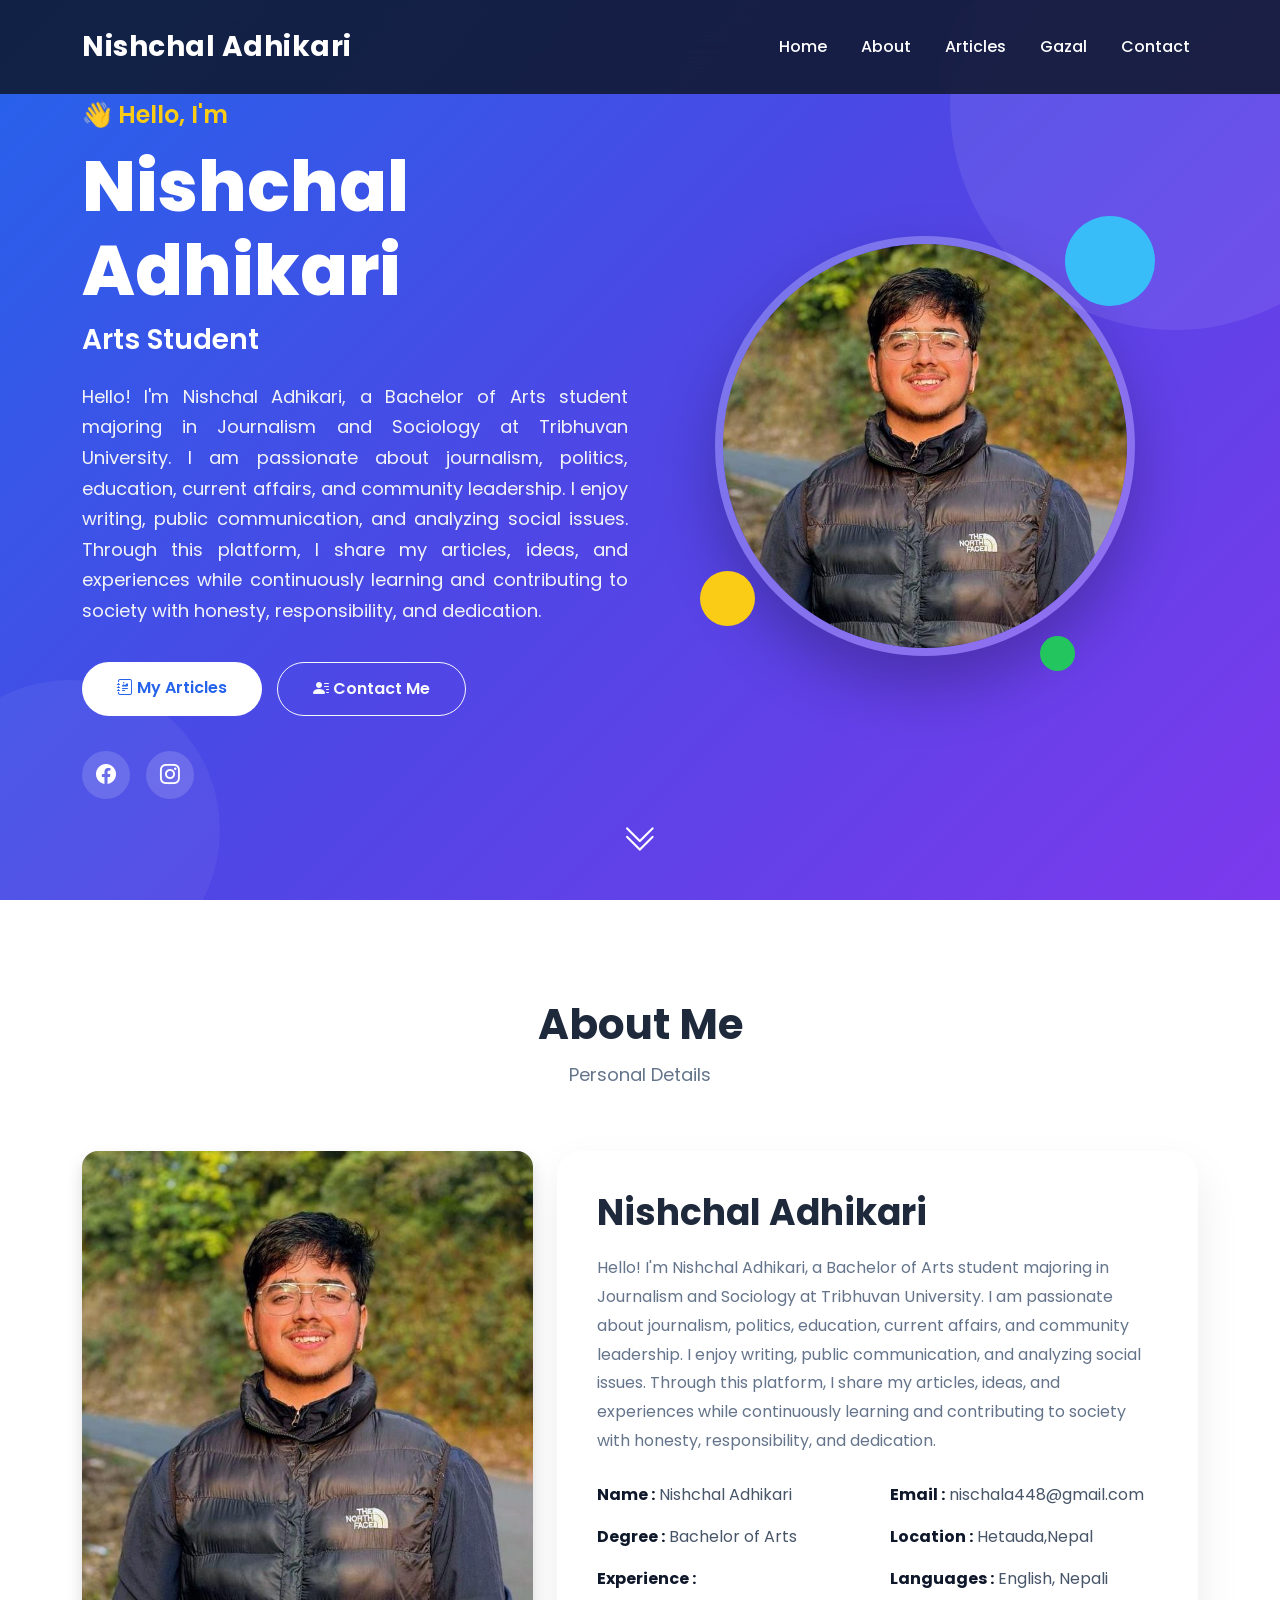
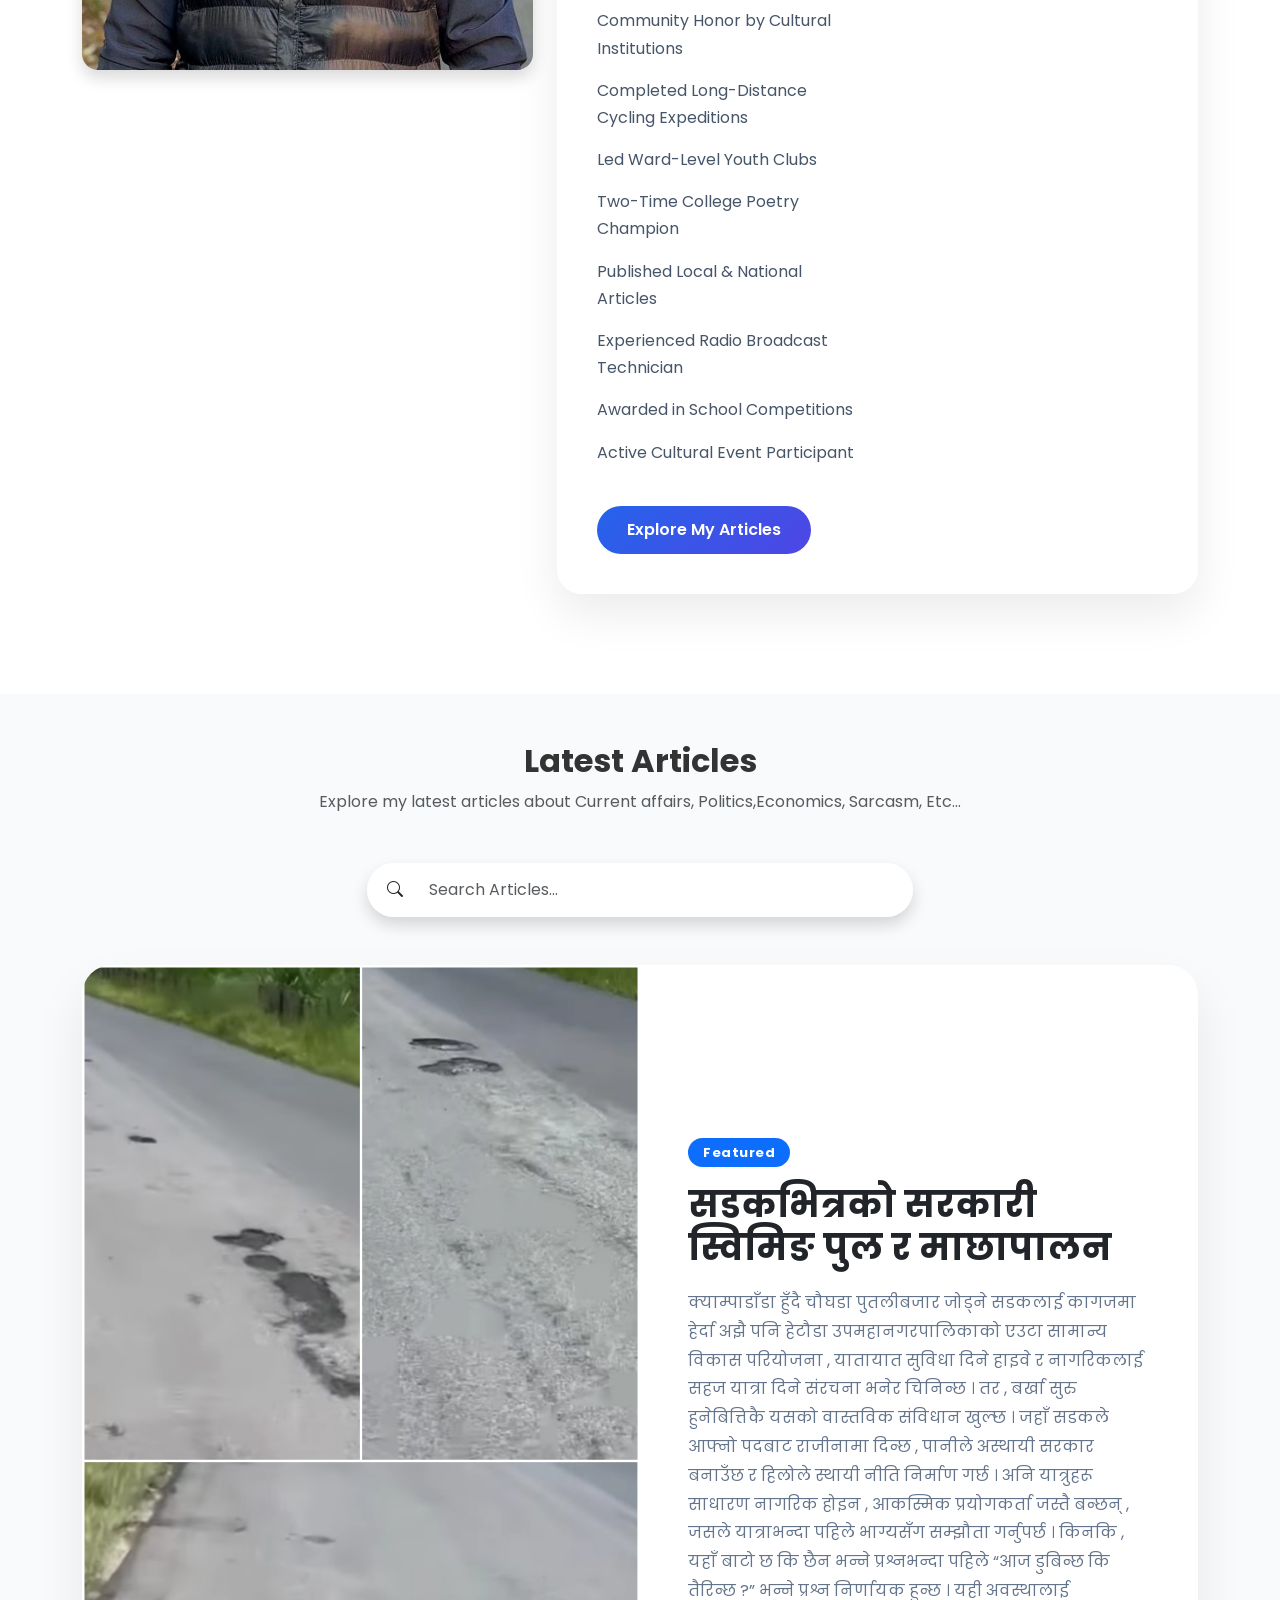
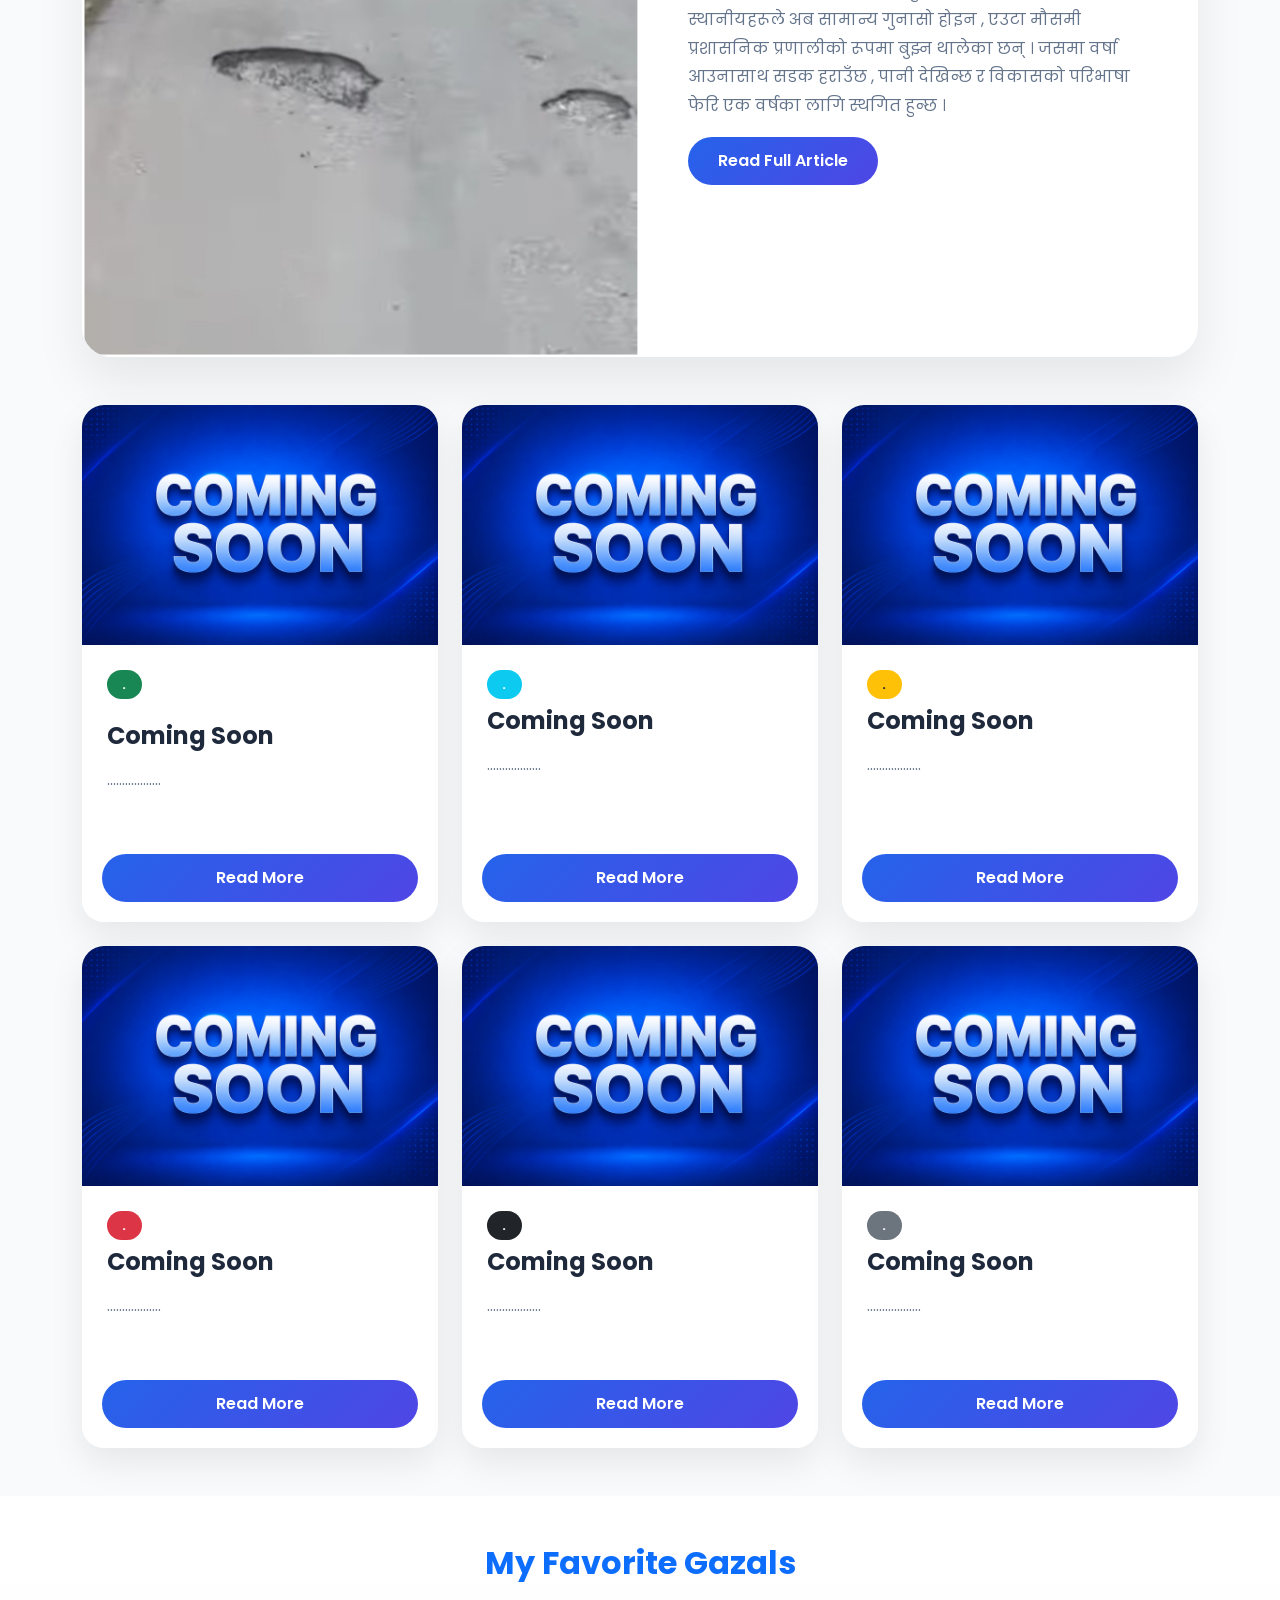
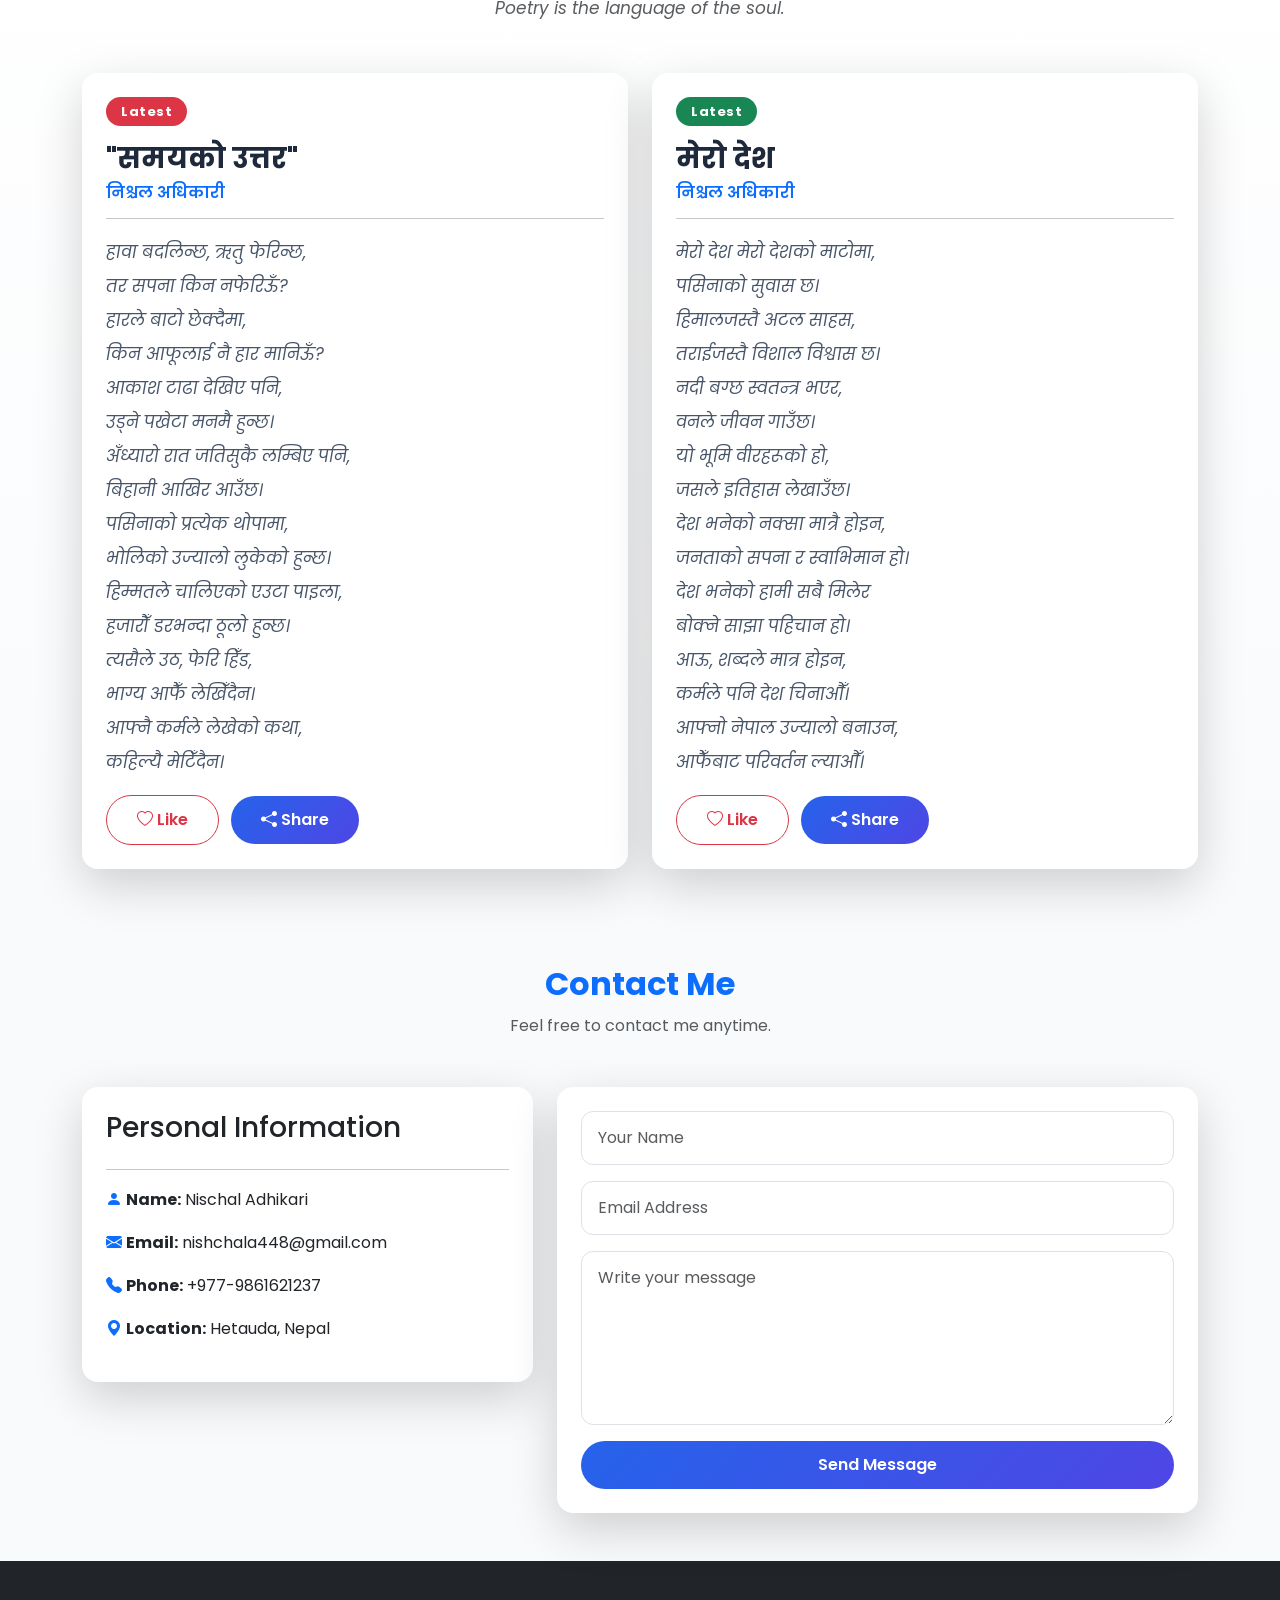
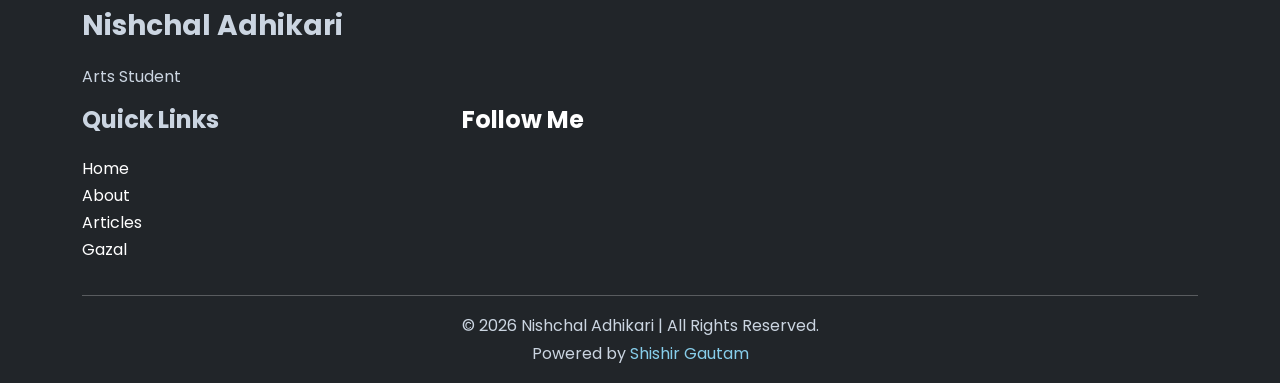
<file: index.html>
<!DOCTYPE html>
<html lang="en">

<head>

    <meta charset="UTF-8">
<link rel="shortcut icon" href="2b1b2281-2394-4f80-a284-53a4d6e4291f.png" type="image/x-icon">
    <meta name="viewport" content="width=device-width, initial-scale=1.0">
<meta property="og:title" content="Articles">
<meta property="og:description" content="Article.">
<meta property="og:image" content="https://nishchaladhikari.com.np/">
<meta property="og:url" content="https://nishchaladhikari.com.np/">
<meta property="og:type" content="article">

<meta name="twitter:card" content="summary_large_image">
<meta name="twitter:title" content="The Future of Frontend Development in 2026">
<meta name="twitter:description" content="Explore the latest Articles">
<meta name="twitter:image" content="https://yourwebsite.com/images/frontend-banner.jpg">
    <title>Nishchal Adhikari</title>
<link rel="stylesheet" href="https://cdnjs.cloudflare.com/ajax/libs/font-awesome/6.7.2/css/all.min.css">
    <!-- Bootstrap -->

    <link href="https://cdn.jsdelivr.net/npm/bootstrap@5.3.3/dist/css/bootstrap.min.css" rel="stylesheet">

    <!-- Bootstrap Icons -->

    <link rel="stylesheet"
        href="https://cdn.jsdelivr.net/npm/bootstrap-icons@1.11.3/font/bootstrap-icons.min.css">

    <!-- Google Font -->

    <link href="https://fonts.googleapis.com/css2?family=Poppins:wght@300;400;500;600;700;800&display=swap"
        rel="stylesheet">

    <!-- CSS -->

    <link rel="stylesheet" href="style.css">
<link rel="shortcut icon" href="2b1b2281-2394-4f80-a284-53a4d6e4291f.png" type="image/x-icon">
</head>

<body>

<!-- ========================= -->
<!-- Navbar -->
<!-- ========================= -->

<nav class="navbar navbar-expand-lg fixed-top">

<div class="container">

<a class="navbar-brand" href="#">



Nishchal Adhikari

</a>

<button class="navbar-toggler"
type="button"
data-bs-toggle="collapse"
data-bs-target="#menu">

<span class="navbar-toggler-icon" style="color: white; background-color: aliceblue;"></span>

</button>

<div class="collapse navbar-collapse"
id="menu">

<ul class="navbar-nav ms-auto">

<li class="nav-item">

<a class="nav-link active"
href="#home">

Home

</a>

</li>

<li class="nav-item">

<a class="nav-link"
href="#about">

About

</a>

</li>

<li class="nav-item">

<a class="nav-link"
href="#articles">

Articles

</a>

</li>

<li class="nav-item">

<a class="nav-link"
href="#gazal">

Gazal

</a>

</li>

<li class="nav-item">

<a class="nav-link"
href="#contact">

Contact

</a>

</li>

</ul>

</div>

</div>

</nav>

<!-- ========================= -->
<!-- Hero -->
<!-- ========================= -->

<section class="hero"
id="home">

<div class="container">

<div class="row align-items-center">

<!-- Left -->

<div class="col-lg-6 hero-content">

<h4>

👋 Hello, I'm

</h4>

<h1>
Nishchal Adhikari

</h1>

<h2>

Arts Student

<span>|</span>

Journalism and Sociology

<span>|</span>



</h2>

<p style="text-align: justify;">

Hello! I'm Nishchal Adhikari, a Bachelor of Arts student majoring in Journalism and
 Sociology at Tribhuvan University. I am passionate about journalism, politics, education,
  current affairs,
 and community leadership. 
 I enjoy writing, public communication, and analyzing social issues. 
 Through this platform, I share my articles, ideas, and experiences while continuously 
 learning and contributing to society with honesty, responsibility, and dedication.
</p>

<div class="hero-buttons">

<a href="#articles"
class="btn btn-primary">

<i class="bi bi-journal-richtext"></i>

My Articles

</a>

<a href="#contact"
class="btn btn-outline-light">

<i class="bi bi-person-lines-fill"></i>

Contact Me

</a>

</div>

<div class="hero-social">

<a href="https://www.facebook.com/nishchal123">

<i class="bi bi-facebook"></i>

</a>

<a href="https://www.instagram.com/nishchal_adhikari124/">

<i class="bi bi-instagram"></i>

</a>





</div>

</div>

<!-- Right -->

<div class="col-lg-6 text-center">

<div class="hero-image">

<img src="731131228_2117952309071082_5421206922865956343_n.jpg"

alt="Profile"

class="img-fluid">

<div class="circle one"></div>

<div class="circle two"></div>

<div class="circle three"></div>

</div>

</div>

</div>

</div>

<a href="#about"
class="scroll-down">

<i class="bi bi-chevron-double-down"></i>

</a>

</section>

<!-- ========================= -->
<!-- About -->
<!-- ========================= -->

<section id="about">

<div class="container">

<div class="section-title">

<h2>

About Me

</h2>

<p>

Personal Details

</p>

</div>

<div class="row">

<div class="col-lg-5">

<div class="about-image">

<img src="731131228_2117952309071082_5421206922865956343_n.jpg"

class="img-fluid rounded-4 shadow">

</div>

</div>

<div class="col-lg-7">

<div class="about-card">

<h3>
   Nishchal Adhikari

</h3>

<p>

Hello! I'm Nishchal Adhikari, a Bachelor of Arts student majoring in Journalism and
 Sociology at Tribhuvan University. I am passionate about journalism, politics, education,
  current affairs,
 and community leadership. 
 I enjoy writing, public communication, and analyzing social issues. 
 Through this platform, I share my articles, ideas, and experiences while continuously 
 learning and contributing to society with honesty, responsibility, and dedication.
</p>

<div class="row">

<div class="col-md-6">

<ul class="info-list">

<li>

<strong>Name :</strong>

Nishchal Adhikari

</li>

<li>

<strong>Degree :</strong>

Bachelor of Arts

</li>

<li>

<strong>Experience :</strong>

<li>Community Honor by Cultural Institutions</li>

<li>​Completed Long-Distance Cycling Expeditions</li>

<li>​Led Ward-Level Youth Clubs</li>

<li>​Two-Time College Poetry Champion</li>

<li>​Published Local & National Articles</li>

<li>​Experienced Radio Broadcast Technician</li>
<li>​Awarded in School Competitions</li>

<li>​Active Cultural Event Participant</li>

</li>

</ul>

</div>

<div class="col-md-6">

<ul class="info-list">

<li>

<strong>Email :</strong>

nischala448@gmail.com

</li>

<li>

<strong>Location :</strong>

Hetauda,Nepal

</li>

<li>

<strong>Languages :</strong>

English, Nepali

</li>

</ul>

</div>

</div>

<a href="#articles"

class="btn btn-primary mt-4">

Explore My Articles

</a>

</div>

</div>

</div>

</div>

</section>
<!-- ========================================= -->
<!-- ARTICLES SECTION -->
<!-- ========================================= -->

<section id="articles" class="py-5">

    <div class="container">

        <div class="text-center mb-5">

            <h2 class="fw-bold">Latest Articles</h2>

            <p class="text-muted">
                Explore my latest articles about Current affairs, Politics,Economics, Sarcasm, Etc...
                </p>

        </div>

        <!-- Search -->

        <div class="row justify-content-center mb-5">

            <div class="col-lg-6">

                <div class="input-group shadow">

                    <span class="input-group-text bg-white">

                        <i class="bi bi-search"></i>

                    </span>

                    <input
                        type="text"
                        class="form-control"
                        id="searchArticle"
                        placeholder="Search Articles...">

                </div>

            </div>

        </div>

        <!-- Featured Article -->

        <div class="card featured-card mb-5">

            <div class="row g-0 align-items-center">

                <div class="col-lg-6">

                    <img src="22960.jpg"
                        class="img-fluid rounded-start h-100 object-fit-cover"
                        alt="Featured">

                </div>

                <div class="col-lg-6">

                    <div class="card-body p-5">

                        <span class="badge bg-primary mb-3">

                            Featured

                        </span>

                        <h2>

                          सडकभित्रको सरकारी स्विमिङ पुल र माछापालन

                        </h2>

                        <p>

                            क्याम्पाडाँडा हुँदै चौघडा पुतलीबजार जोड्ने सडकलाई कागजमा हेर्दा अझै पनि हेटौडा उपमहानगरपालिकाको एउटा सामान्य विकास परियोजना , 
                            यातायात सुविधा दिने हाइवे र नागरिकलाई सहज यात्रा दिने संरचना भनेर चिनिन्छ । तर , बर्खा सुरु हुनेबित्तिकै यसको वास्तविक संविधान खुल्छ । 
                            जहाँ सडकले आफ्नो पदबाट राजीनामा दिन्छ , पानीले अस्थायी सरकार बनाउँछ र हिलोले स्थायी नीति निर्माण गर्छ । 
                            अनि यात्रुहरू साधारण नागरिक होइन , आकस्मिक प्रयोगकर्ता जस्तै बन्छन् , जसले यात्राभन्दा पहिले भाग्यसँग सम्झौता गर्नुपर्छ । किनकि ,
                             यहाँ बाटो छ कि छैन भन्ने प्रश्नभन्दा पहिले “आज डुबिन्छ कि तैरिन्छ ?” भन्ने प्रश्न निर्णायक हुन्छ । यही अवस्थालाई स्थानीयहरूले अब सामान्य गुनासो होइन , एउटा मौसमी प्रशासनिक प्रणालीको रूपमा बुझ्न थालेका छन् । 
                            जसमा वर्षा आउनासाथ सडक हराउँछ , पानी देखिन्छ र विकासको परिभाषा फेरि एक वर्षका लागि स्थगित हुन्छ ।

                        </p>

                       <a href="article1.html"><button class="btn btn-primary">

                           Read Full Article



                    </div>

                </div>

            </div>

        </div>

        <!-- Article Cards -->

        <div class="row g-4">

            <!-- Card 1 -->

            <div class="col-lg-4 col-md-6 article-card">

                <div class="card h-100">

                    <img src="246c159c-5125-4017-9977-0390e211aaa1.png"
                        class="card-img-top">

                    <div class="card-body">

                        <span class="badge bg-success mb-2">

                            .

                        </span>

                        <h4>

                            Coming Soon

                        </h4>

                        <p>

                            ..................

                        </p>

                    </div>

                    <div class="card-footer bg-white border-0">

                        <button class="btn btn-primary w-100">

                            Read More

                        </button>

                    </div>

                </div>

            </div>

            <!-- Card 2 -->

            <div class="col-lg-4 col-md-6 article-card">

                <div class="card h-100">

                    <img src="246c159c-5125-4017-9977-0390e211aaa1.png"
                        class="card-img-top">

                    <div class="card-body">

                        <span class="badge bg-info">

                            .

                        </span>

                        <h4 class="mt-2">

                        Coming Soon
                        </h4>

                        <p>

                            ..................

                        </p>

                    </div>

                    <div class="card-footer bg-white border-0">

                        <button class="btn btn-primary w-100">

                            Read More

                        </button>

                    </div>

                </div>

            </div>

            <!-- Card 3 -->

            <div class="col-lg-4 col-md-6 article-card">

                <div class="card h-100">

                    <img src="246c159c-5125-4017-9977-0390e211aaa1.png"
                        class="card-img-top">

                    <div class="card-body">

                        <span class="badge bg-warning text-dark">

                            .

                        </span>

                        <h4 class="mt-2">

                           Coming Soon

                        </h4>

                        <p>
..................

                        </p>

                    </div>

                    <div class="card-footer bg-white border-0">

                        <button class="btn btn-primary w-100">

                            Read More

                        </button>

                    </div>

                </div>

            </div>

            <!-- Card 4 -->

            <div class="col-lg-4 col-md-6 article-card">

                <div class="card h-100">

                    <img src="246c159c-5125-4017-9977-0390e211aaa1.png"
                        class="card-img-top">

                    <div class="card-body">

                        <span class="badge bg-danger">

                            .

                        </span>

                        <h4 class="mt-2">

                            Coming Soon
                        </h4>

                        <p>

                            ..................

                        </p>

                    </div>

                    <div class="card-footer bg-white border-0">

                        <button class="btn btn-primary w-100">

                            Read More

                        </button>

                    </div>

                </div>

            </div>

            <!-- Card 5 -->

            <div class="col-lg-4 col-md-6 article-card">

                <div class="card h-100">

                    <img src="246c159c-5125-4017-9977-0390e211aaa1.png"
                        class="card-img-top">

                    <div class="card-body">

                        <span class="badge bg-dark">

                            .

                        </span>

                        <h4 class="mt-2">

                           Coming Soon

                        </h4>

                        <p>

                           ..................
                        </p>

                    </div>

                    <div class="card-footer bg-white border-0">

                        <button class="btn btn-primary w-100">

                            Read More

                        </button>

                    </div>

                </div>

            </div>

            <!-- Card 6 -->

            <div class="col-lg-4 col-md-6 article-card">

                <div class="card h-100">

                    <img src="246c159c-5125-4017-9977-0390e211aaa1.png"
                        class="card-img-top">

                    <div class="card-body">

                        <span class="badge bg-secondary">

                            .

                        </span>

                        <h4 class="mt-2">

                          Coming Soon

                        </h4>

                        <p>

                           ..................
                        </p>

                    </div>

                    <div class="card-footer bg-white border-0">

                        <button class="btn btn-primary w-100">

                            Read More

                        </button>

                    </div>

                </div>

            </div>

        </div>

    </div>

</section>
<!-- ===================================== -->
<!-- GAZAL SECTION -->
<!-- ===================================== -->

<section id="gazal" class="py-5 bg-light">

    <div class="container">

        <div class="text-center mb-5">

            <h2 class="fw-bold">
                My Favorite Gazals
            </h2>

            <p class="text-muted">
                Poetry is the language of the soul.
            </p>

        </div>

        <div class="row g-4">

            <!-- Gazal 1 -->

            <div class="col-lg-6">

                <div class="card h-100 shadow-lg border-0 rounded-4">

                    <div class="card-body p-4">

                        <span class="badge bg-danger mb-3">
                            Latest
                        </span>

                        <h3>"समयको उत्तर"</h3>

                        <h6 class="text-primary">
                            निश्चल अधिकारी
                        </h6>

                        <hr>

                        <p class="lh-lg">

                            
हावा बदलिन्छ, ऋतु फेरिन्छ,<br>
तर सपना किन नफेरिऊँ? <br>
हारले बाटो छेक्दैमा, <br>
किन आफूलाई नै हार मानिऊँ? <br>

आकाश टाढा देखिए पनि, <br>
उड्ने पखेटा मनमै हुन्छ।<br>
अँध्यारो रात जतिसुकै लम्बिए पनि,<br>
बिहानी आखिर आउँछ।<br>

पसिनाको प्रत्येक थोपामा,<br>
भोलिको उज्यालो लुकेको हुन्छ।<br>
हिम्मतले चालिएको एउटा पाइला,<br>
हजारौँ डरभन्दा ठूलो हुन्छ।<br>

त्यसैले उठ, फेरि हिँड,<br>
भाग्य आफैँ लेखिँदैन।<br>
आफ्नै कर्मले लेखेको कथा,<br>
कहिल्यै मेटिँदैन।<br>

                        </p>

                        <button class="btn btn-outline-danger like-btn">

                            <i class="bi bi-heart"></i>

                            Like

                        </button>

                        <button class="btn btn-primary ms-2">

                            <i class="bi bi-share-fill"></i>

                            Share

                        </button>

                    </div>

                </div>

            </div>

            <!-- Gazal 2 -->

            <div class="col-lg-6">

                <div class="card h-100 shadow-lg border-0 rounded-4">

                    <div class="card-body p-4">

                        <span class="badge bg-success mb-3">
                            Latest
                        </span>

                        <h3>  मेरो देश </h3>

                        <h6 class="text-primary">

                            निश्चल अधिकारी

                        </h6>

                        <hr>

                        <p class="lh-lg">

                            मेरो देश 

मेरो देशको माटोमा, <br>
पसिनाको सुवास छ।<br>
हिमालजस्तै अटल साहस,<br>
तराईजस्तै विशाल विश्वास छ।<br>

नदी बग्छ स्वतन्त्र भएर,<br>
वनले जीवन गाउँछ।<br>
यो भूमि वीरहरूको हो,<br>
जसले इतिहास लेखाउँछ।<br>

देश भनेको नक्सा मात्रै होइन,<br>
जनताको सपना र स्वाभिमान हो।<br>
देश भनेको हामी सबै मिलेर<br>
बोक्ने साझा पहिचान हो।<br>

आऊ, शब्दले मात्र होइन,<br>
कर्मले पनि देश चिनाऔँ।<br>
आफ्नो नेपाल उज्यालो बनाउन,<br>
आफैँबाट परिवर्तन ल्याऔँ।<br>
                        </p>

                        <button class="btn btn-outline-danger like-btn">

                            <i class="bi bi-heart"></i>

                            Like

                        </button>

                        <button class="btn btn-primary ms-2">

                            <i class="bi bi-share-fill"></i>

                            Share

                        </button>

                    </div>

                </div>

            </div>

        </div>

    </div>

</section>

<!-- ===================================== -->
<!-- CONTACT -->
<!-- ===================================== -->

<section id="contact" class="py-5">

    <div class="container">

        <div class="text-center mb-5">

            <h2 class="fw-bold">

                Contact Me

            </h2>

            <p class="text-muted">

                Feel free to contact me anytime.

            </p>

        </div>

        <div class="row">

            <div class="col-lg-5">

                <div class="card border-0 shadow-lg rounded-4 p-4">

                    <h3>

                        Personal Information

                    </h3>

                    <hr>

                    <p>

                        <i class="bi bi-person-fill text-primary"></i>

                        <strong>Name:</strong>

                        Nischal Adhikari

                    </p>

                    <p>

                        <i class="bi bi-envelope-fill text-primary"></i>

                        <strong>Email:</strong>

                       nishchala448@gmail.com

                    </p>

                    <p>

                        <i class="bi bi-telephone-fill text-primary"></i>

                        <strong>Phone:</strong>

                        +977-9861621237

                    </p>

                    <p>

                        <i class="bi bi-geo-alt-fill text-primary"></i>

                        <strong>Location:</strong>

                       Hetauda, Nepal

                    </p>

                </div>

            </div>
            


            <div class="col-lg-7">

                <div class="card border-0 shadow-lg rounded-4 p-4">

                   <form action="https://formspree.io/f/xpqgdbqn" method="POST">

    <div class="mb-3">
        <input
            type="text"
            class="form-control"
            name="name"
            placeholder="Your Name"
            required>
    </div>

    <div class="mb-3">
        <input
            type="email"
            class="form-control"
            name="email"
            placeholder="Email Address"
            required>
    </div>

    <div class="mb-3">
        <textarea
            class="form-control"
            name="message"
            rows="6"
            placeholder="Write your message"
            required></textarea>
    </div>

    <button type="submit" class="btn btn-primary w-100">
        Send Message
    </button>

</form>

                </div>

            </div>

        </div>

    </div>

</section>

<!-- ===================================== -->
<!-- FOOTER -->
<!-- ===================================== -->

<footer class="bg-dark text-white pt-5 pb-3">

    <div class="container">

        <div class="row">

            <div class="col-lg-4">

                <h3>

                    Nishchal Adhikari

                </h3>

                <p>

                    Arts Student </p>

            </div>

            <div class="col-lg-4">

                <h4>

                    Quick Links

                </h4>

                <ul class="list-unstyled">

                    <li><a href="#home" class="text-white text-decoration-none">Home</a></li>

                    <li><a href="#about" class="text-white text-decoration-none">About</a></li>

                    <li><a href="#articles" class="text-white text-decoration-none">Articles</a></li>

                    <li><a href="#gazal" class="text-white text-decoration-none">Gazal</a></li>

                </ul>

            </div>

            <div class="col-lg-4">

                <h4>

                    Follow Me

                </h4>

            </div>

        </div>

        <hr>

        <p class="text-center mb-0">

            © 2026 Nishchal Adhikari |
            All Rights Reserved.
<br> Powered by <a href="shishirgtm.com.np" style="color: skyblue;">Shishir Gautam</a>
        </p>

    </div>

</footer>

<!-- Scroll Button -->

<!-- Bootstrap -->

<script src="https://cdn.jsdelivr.net/npm/bootstrap@5.3.3/dist/js/bootstrap.bundle.min.js"></script>

<!-- JavaScript -->

<script>
    /*==========================================================
    Portfolio Website JavaScript
    Part 3A
==========================================================*/

document.addEventListener("DOMContentLoaded", () => {

    /*==============================================
        Smooth Scrolling
    ==============================================*/

    const navLinks = document.querySelectorAll(
        '.navbar a[href^="#"]'
    );

    navLinks.forEach(link => {

        link.addEventListener("click", function (e) {

            const target = document.querySelector(
                this.getAttribute("href")
            );

            if (target) {

                e.preventDefault();

                target.scrollIntoView({

                    behavior: "smooth",
                    block: "start"

                });

            }

        });

    });

    /*==============================================
        Scroll To Top Button
    ==============================================*/

    const topBtn = document.getElementById("topBtn");

    window.addEventListener("scroll", () => {

        if (window.scrollY > 300) {

            topBtn.style.display = "flex";

        } else {

            topBtn.style.display = "none";

        }

    });

    topBtn.addEventListener("click", () => {

        window.scrollTo({

            top: 0,

            behavior: "smooth"

        });

    });
    // Automatically gets the current page URL
const shareURL = window.location.href;
const shareTitle = document.title;

// Native Share
function shareNative() {

    if (navigator.share) {

        navigator.share({
            title: shareTitle,
            text: shareTitle,
            url: shareURL
        });

    } else {

        alert("Sharing is not supported on this browser.");
    }

}

// Facebook
function shareFacebook() {

    window.open(
        "https://www.facebook.com/sharer/sharer.php?u=" +
        encodeURIComponent(shareURL),
        "_blank"
    );

}

// X (Twitter)
function shareX() {

    window.open(
        "https://twitter.com/intent/tweet?url=" +
        encodeURIComponent(shareURL) +
        "&text=" +
        encodeURIComponent(shareTitle),
        "_blank"
    );

}

// WhatsApp
function shareWhatsapp() {

    window.open(
        "https://api.whatsapp.com/send?text=" +
        encodeURIComponent(shareTitle + " " + shareURL),
        "_blank"
    );

}

// LinkedIn
function shareLinkedIn() {

    window.open(
        "https://www.linkedin.com/sharing/share-offsite/?url=" +
        encodeURIComponent(shareURL),
        "_blank"
    );

}

// Telegram
function shareTelegram() {

    window.open(
        "https://t.me/share/url?url=" +
        encodeURIComponent(shareURL) +
        "&text=" +
        encodeURIComponent(shareTitle),
        "_blank"
    );

}

// Copy Link
function copyLink() {

    navigator.clipboard.writeText(shareURL);

    alert("✅ Link copied!");

}

    /*==============================================
        Navbar Shadow
    ==============================================*/

    const navbar = document.querySelector(".navbar");

    window.addEventListener("scroll", () => {

        if (window.scrollY > 40) {

            navbar.style.background =
                "rgba(15,23,42,.95)";

            navbar.style.boxShadow =
                "0 10px 30px rgba(0,0,0,.18)";

            navbar.style.padding = "12px 0";

        } else {

            navbar.style.background =
                "   )";

            navbar.style.boxShadow = "none";

            navbar.style.padding = "18px 0";

        }

    });

    /*==============================================
        Active Navigation
    ==============================================*/

    const sections = document.querySelectorAll("section");

    function activeMenu() {

        let current = "";

        sections.forEach(section => {

            const sectionTop =
                section.offsetTop - 120;

            if (window.scrollY >= sectionTop) {

                current = section.getAttribute("id");

            }

        });

        navLinks.forEach(link => {

            link.classList.remove("active");

            if (

                link.getAttribute("href") ===
                "#" + current

            ) {

                link.classList.add("active");

            }

        });

    }

    window.addEventListener("scroll", activeMenu);

    activeMenu();

});
/*==========================================================
    Part 3B
    Hero Typing | Reveal Animation | Search | Read More
==========================================================*/

document.addEventListener("DOMContentLoaded", () => {

    /* ==========================================
       HERO TYPING EFFECT
    ========================================== */

    const typingElement = document.querySelector(".hero h2");

    if (typingElement) {

        const words = [
            "Arts Student",
            
        ];

        let wordIndex = 0;
        let charIndex = 0;
        let deleting = false;

        function typeEffect() {

            const currentWord = words[wordIndex];

            if (!deleting) {

                typingElement.textContent =
                    currentWord.substring(0, charIndex++);

                if (charIndex > currentWord.length) {

                    deleting = true;

                    setTimeout(typeEffect, 1200);

                    return;
                }

            } else {

                typingElement.textContent =
                    currentWord.substring(0, charIndex--);

                if (charIndex < 0) {

                    deleting = false;

                    wordIndex++;

                    if (wordIndex >= words.length) {

                        wordIndex = 0;

                    }

                }

            }

            setTimeout(typeEffect, deleting ? 60 : 120);

        }

        typeEffect();

    }

    /* ==========================================
       SCROLL REVEAL
    ========================================== */

    const revealItems = document.querySelectorAll(
        ".card,.about-card,.hero-content,.hero-image,.section-title"
    );

    const observer = new IntersectionObserver(entries => {

        entries.forEach(entry => {

            if (entry.isIntersecting) {

                entry.target.classList.add("show");

            }

        });

    }, {
        threshold: .20
    });

    revealItems.forEach(item => {

        item.classList.add("fade-up");

        observer.observe(item);

    });

    /* ==========================================
       ARTICLE SEARCH
    ========================================== */

    const search = document.getElementById("searchArticle");

    if (search) {

        search.addEventListener("keyup", function () {

            const value = this.value.toLowerCase();

            const cards = document.querySelectorAll(".article-card");

            cards.forEach(card => {

                const text = card.innerText.toLowerCase();

                if (text.includes(value)) {

                    card.style.display = "block";

                } else {

                    card.style.display = "none";

                }

            });

        });

    }

    /* ==========================================
       READ MORE BUTTON
    ========================================== */

    const readButtons = document.querySelectorAll(".article-card .btn");

    readButtons.forEach(button => {

        button.addEventListener("click", function () {

            const title =
                this.closest(".card")
                .querySelector("h4").innerText;

            alert(
                "Opening Article:\n\n" + title
            );

        });

    });

    /* ==========================================
       IMAGE HOVER EFFECT
    ========================================== */

    const images = document.querySelectorAll(".card img");

    images.forEach(image => {

        image.addEventListener("mouseenter", () => {

            image.style.transform = "scale(1.08)";
            image.style.transition = ".5s";

        });

        image.addEventListener("mouseleave", () => {

            image.style.transform = "scale(1)";

        });

    });

});
/*==========================================================
    Part 3C
    Like Button | Share | Progress Bar | Ripple
    Final Effects
==========================================================*/

document.addEventListener("DOMContentLoaded", () => {

    /* ==========================================
       LIKE BUTTON
    ========================================== */

    const likeButtons = document.querySelectorAll(".like-btn");

    likeButtons.forEach(button => {

        button.addEventListener("click", function () {

            const icon = this.querySelector("i");

            if (this.classList.contains("liked")) {

                this.classList.remove("liked");

                icon.className = "bi bi-heart";

                this.innerHTML = '<i class="bi bi-heart"></i> Like';

            } else {

                this.classList.add("liked");

                this.innerHTML = '<i class="bi bi-heart-fill"></i> Liked';

            }

        });

    });

    /* ==========================================
       SHARE BUTTON
    ========================================== */

    const shareButtons = document.querySelectorAll(".btn .bi-share-fill");

    shareButtons.forEach(icon => {

        icon.parentElement.addEventListener("click", async () => {

            const title = document.title;

            const url = window.location.href;

            if (navigator.share) {

                try {

                    await navigator.share({

                        title,

                        url

                    });

                } catch (err) {

                    console.log(err);

                }

            } else {

                navigator.clipboard.writeText(url);

                alert("Website link copied to clipboard!");

            }

        });

    });

    /* ==========================================
       BUTTON RIPPLE EFFECT
    ========================================== */

    document.querySelectorAll(".btn").forEach(button => {

        button.addEventListener("click", function (e) {

            const ripple = document.createElement("span");

            ripple.classList.add("ripple");

            const rect = this.getBoundingClientRect();

            ripple.style.left =

                e.clientX - rect.left + "px";

            ripple.style.top =

                e.clientY - rect.top + "px";

            this.appendChild(ripple);

            setTimeout(() => {

                ripple.remove();

            }, 600);

        });

    });

    /* ==========================================
       LOADING ANIMATION
    ========================================== */

    window.addEventListener("load", () => {

        document.body.classList.add("loaded");

    });

});


/* ==========================================
   SCROLL PROGRESS BAR
========================================== */

const progressBar = document.createElement("div");

progressBar.id = "progressBar";

document.body.appendChild(progressBar);

Object.assign(progressBar.style, {

    position: "fixed",

    top: "0",

    left: "0",

    width: "0%",

    height: "4px",

    background: "linear-gradient(90deg,#2563eb,#7c3aed)",

    zIndex: "99999",

    transition: "width .15s linear"

});

window.addEventListener("scroll", () => {

    const totalHeight =

        document.documentElement.scrollHeight -

        window.innerHeight;

    const progress =

        (window.scrollY / totalHeight) * 100;

    progressBar.style.width = progress + "%";

});




document.body.appendChild(darkButton);

let darkMode = false;

darkButton.onclick = () => {

    darkMode = !darkMode;

    if (darkMode) {

        document.body.style.background = "#0f172a";

        document.body.style.color = "#fff";

        darkButton.innerHTML = "☀️";

    } else {

        document.body.style.background = "#f5f7fb";

        document.body.style.color = "#333";

        darkButton.innerHTML = "🌙";

    }

};


/* ==========================================
   CONSOLE MESSAGE
========================================== */

console.log("%cWebsite Developed Successfully 🚀",
"color:#2563eb;font-size:18px;font-weight:bold;");
</script>

</body>

</html>
</file>
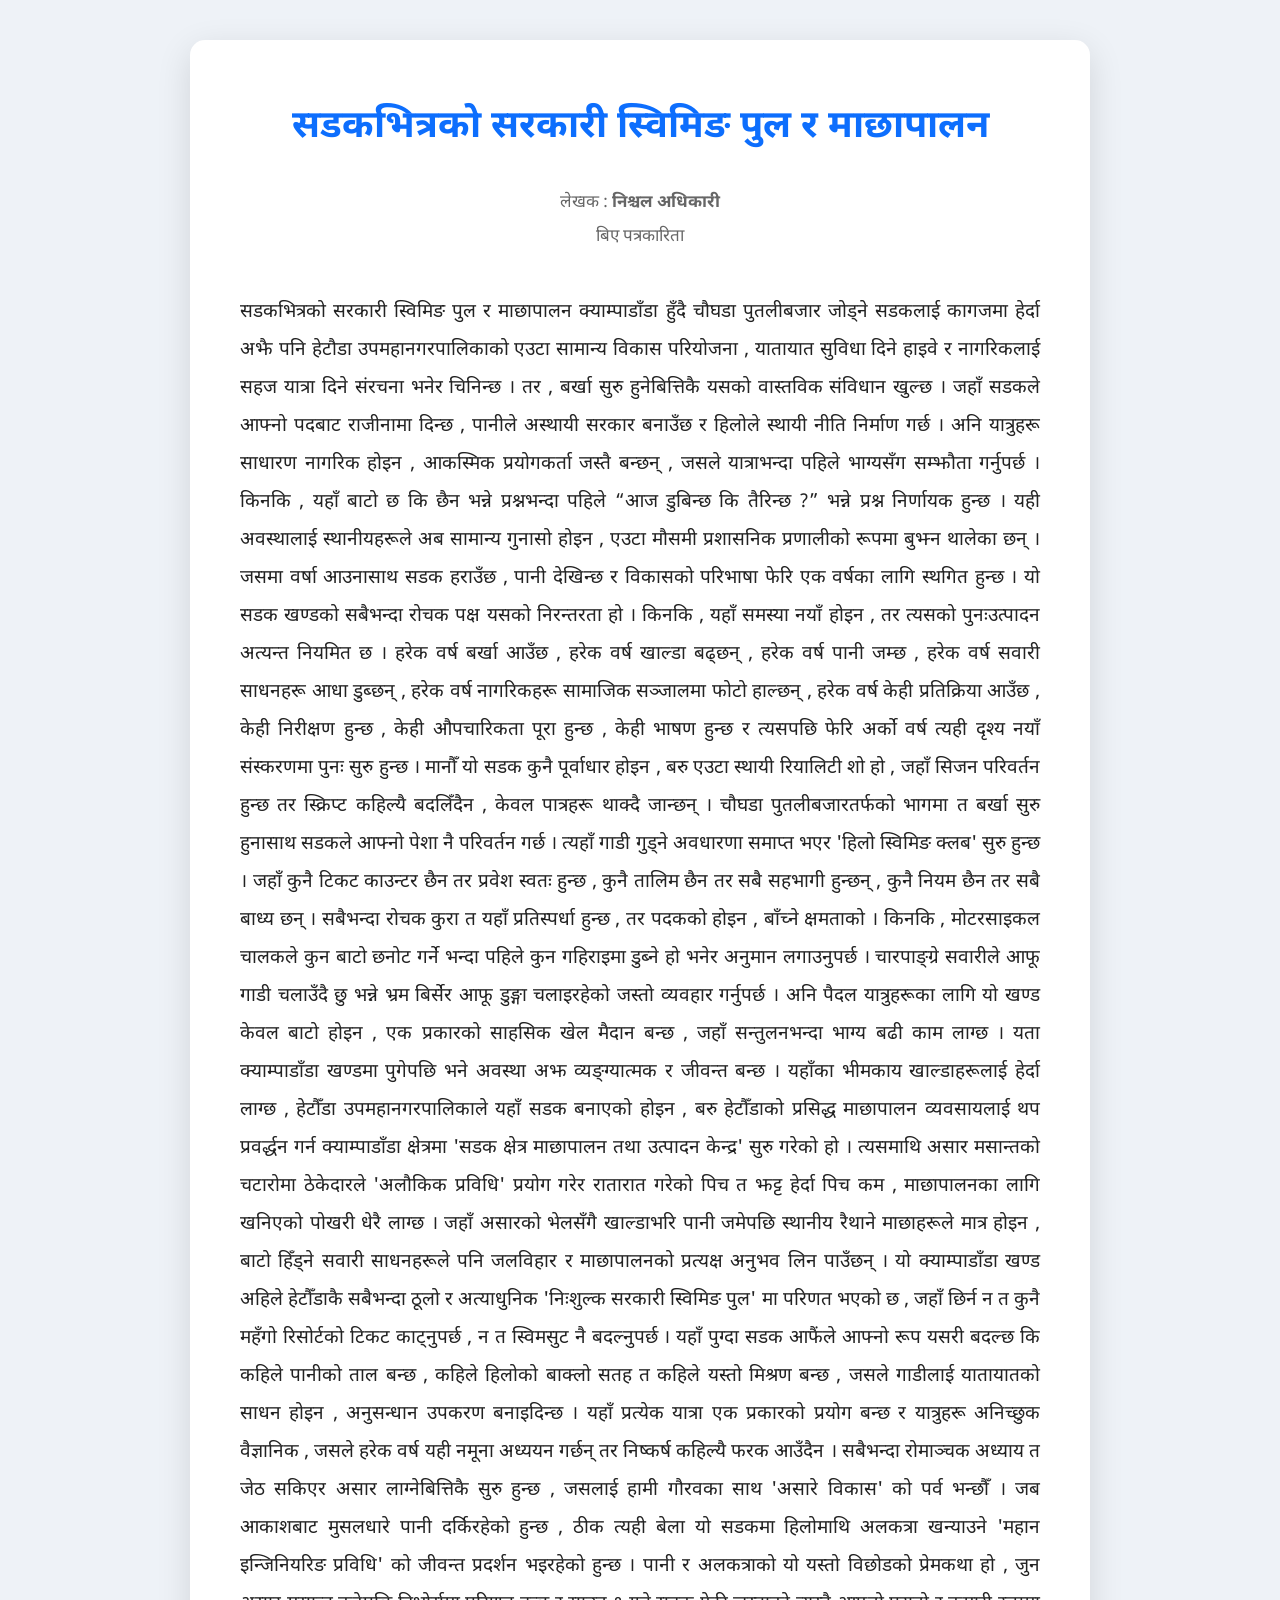
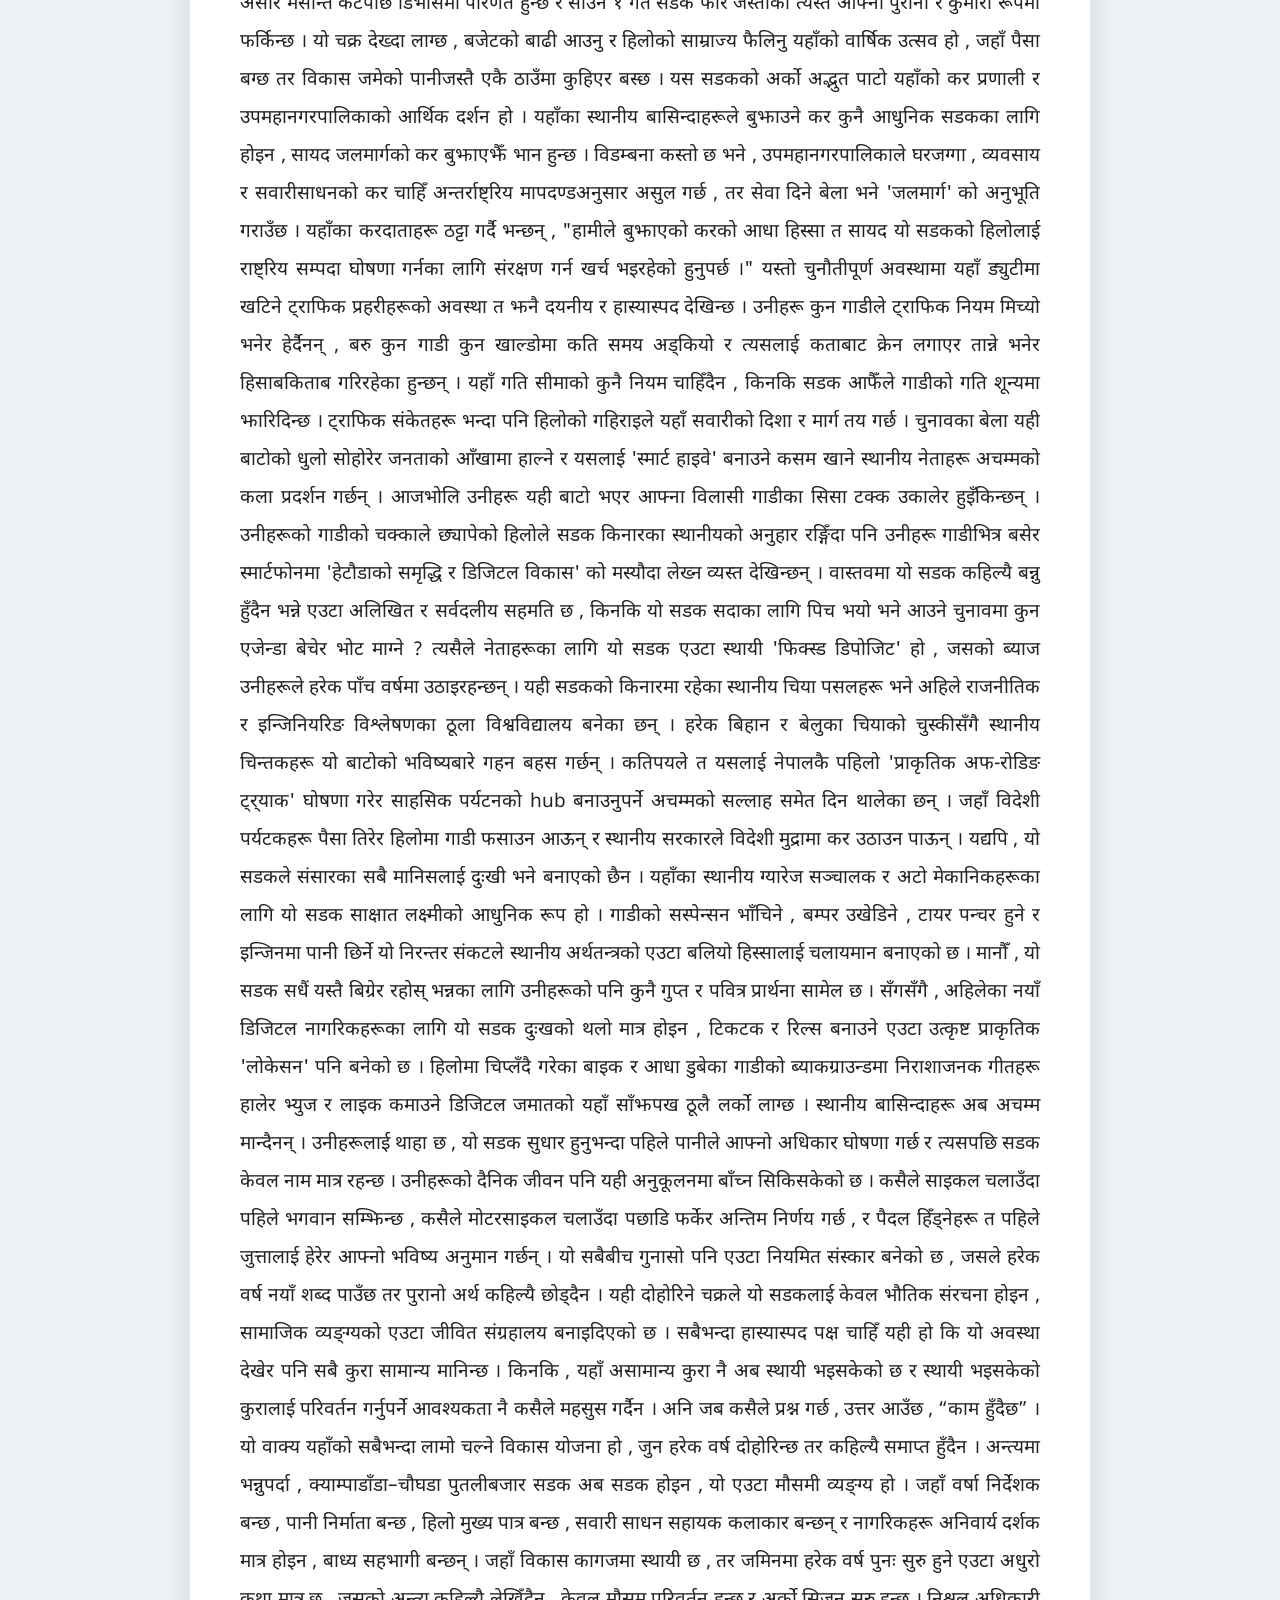
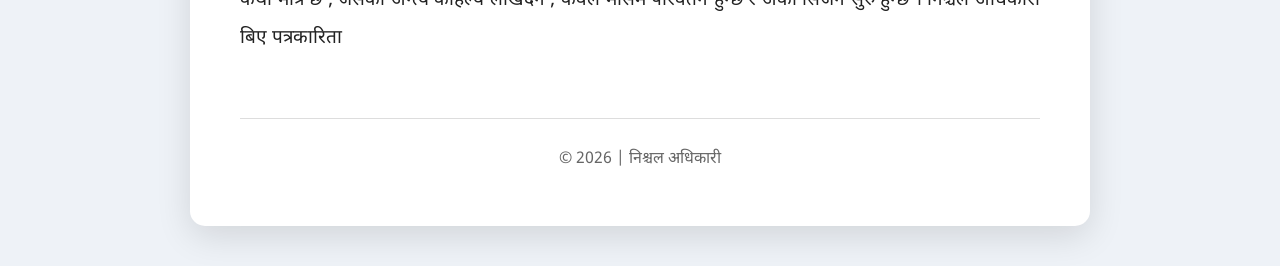
<file: article1.html>
<!DOCTYPE html>
<html lang="ne">
<head>
<meta charset="UTF-8">
<meta name="viewport" content="width=device-width, initial-scale=1.0">

<title>सडकभित्रको सरकारी स्विमिङ पुल र माछापालन</title>

<link href="https://fonts.googleapis.com/css2?family=Noto+Sans+Devanagari:wght@400;600;700&display=swap" rel="stylesheet">

<style>

*{
margin:0;
padding:0;
box-sizing:border-box;
}

body{

font-family:'Noto Sans Devanagari',sans-serif;
background:#eef2f7;
color:#222;
line-height:2;
padding:40px 20px;

}

.container{

max-width:900px;
margin:auto;
background:#fff;
padding:50px;
border-radius:15px;
box-shadow:0 10px 35px rgba(0,0,0,.12);

}

h1{

font-size:38px;
color:#0d6efd;
margin-bottom:20px;
text-align:center;

}

.author{

text-align:center;
color:#666;
font-size:17px;
margin-bottom:40px;

}

p{

font-size:19px;
text-align:justify;
margin-bottom:24px;

}

footer{

margin-top:60px;
padding-top:25px;
border-top:1px solid #ddd;
text-align:center;
color:#666;

}

@media(max-width:768px){

.container{

padding:25px;

}

h1{

font-size:28px;

}

p{

font-size:17px;

}

}

</style>

</head>

<body>

<div class="container">

<h1>सडकभित्रको सरकारी स्विमिङ पुल र माछापालन</h1>

<div class="author">

लेखक : <strong>निश्चल अधिकारी</strong><br>
बिए पत्रकारिता

</div>

<p>

सडकभित्रको सरकारी स्विमिङ पुल र माछापालन

क्याम्पाडाँडा हुँदै चौघडा पुतलीबजार जोड्ने सडकलाई कागजमा हेर्दा अझै पनि हेटौडा उपमहानगरपालिकाको एउटा सामान्य विकास परियोजना , यातायात सुविधा दिने हाइवे र नागरिकलाई सहज यात्रा दिने संरचना भनेर चिनिन्छ । तर , बर्खा सुरु हुनेबित्तिकै यसको वास्तविक संविधान खुल्छ । जहाँ सडकले आफ्नो पदबाट राजीनामा दिन्छ , पानीले अस्थायी सरकार बनाउँछ र हिलोले स्थायी नीति निर्माण गर्छ । अनि यात्रुहरू साधारण नागरिक होइन , आकस्मिक प्रयोगकर्ता जस्तै बन्छन् , जसले यात्राभन्दा पहिले भाग्यसँग सम्झौता गर्नुपर्छ । किनकि , यहाँ बाटो छ कि छैन भन्ने प्रश्नभन्दा पहिले “आज डुबिन्छ कि तैरिन्छ ?” भन्ने प्रश्न निर्णायक हुन्छ । यही अवस्थालाई स्थानीयहरूले अब सामान्य गुनासो होइन , एउटा मौसमी प्रशासनिक प्रणालीको रूपमा बुझ्न थालेका छन् । जसमा वर्षा आउनासाथ सडक हराउँछ , पानी देखिन्छ र विकासको परिभाषा फेरि एक वर्षका लागि स्थगित हुन्छ ।

यो सडक खण्डको सबैभन्दा रोचक पक्ष यसको निरन्तरता हो । किनकि , यहाँ समस्या नयाँ होइन , तर त्यसको पुनःउत्पादन अत्यन्त नियमित छ । हरेक वर्ष बर्खा आउँछ , हरेक वर्ष खाल्डा बढ्छन् , हरेक वर्ष पानी जम्छ , हरेक वर्ष सवारी साधनहरू आधा डुब्छन् , हरेक वर्ष नागरिकहरू सामाजिक सञ्जालमा फोटो हाल्छन् , हरेक वर्ष केही प्रतिक्रिया आउँछ , केही निरीक्षण हुन्छ , केही औपचारिकता पूरा हुन्छ , केही भाषण हुन्छ र त्यसपछि फेरि अर्को वर्ष त्यही दृश्य नयाँ संस्करणमा पुनः सुरु हुन्छ । मानौँ यो सडक कुनै पूर्वाधार होइन , बरु एउटा स्थायी रियालिटी शो हो , जहाँ सिजन परिवर्तन हुन्छ तर स्क्रिप्ट कहिल्यै बदलिँदैन , केवल पात्रहरू थाक्दै जान्छन् ।

चौघडा पुतलीबजारतर्फको भागमा त बर्खा सुरु हुनासाथ सडकले आफ्नो पेशा नै परिवर्तन गर्छ । त्यहाँ गाडी गुड्ने अवधारणा समाप्त भएर 'हिलो स्विमिङ क्लब' सुरु हुन्छ । जहाँ कुनै टिकट काउन्टर छैन तर प्रवेश स्वतः हुन्छ , कुनै तालिम छैन तर सबै सहभागी हुन्छन् , कुनै नियम छैन तर सबै बाध्य छन् । सबैभन्दा रोचक कुरा त यहाँ प्रतिस्पर्धा हुन्छ , तर पदकको होइन , बाँच्ने क्षमताको । किनकि , मोटरसाइकल चालकले कुन बाटो छनोट गर्ने भन्दा पहिले कुन गहिराइमा डुब्ने हो भनेर अनुमान लगाउनुपर्छ । चारपाङ्ग्रे सवारीले आफू गाडी चलाउँदै छु भन्ने भ्रम बिर्सेर आफू डुङ्गा चलाइरहेको जस्तो व्यवहार गर्नुपर्छ । अनि पैदल यात्रुहरूका लागि यो खण्ड केवल बाटो होइन , एक प्रकारको साहसिक खेल मैदान बन्छ , जहाँ सन्तुलनभन्दा भाग्य बढी काम लाग्छ ।

यता क्याम्पाडाँडा खण्डमा पुगेपछि भने अवस्था अझ व्यङ्ग्यात्मक र जीवन्त बन्छ । यहाँका भीमकाय खाल्डाहरूलाई हेर्दा लाग्छ , हेटौँडा उपमहानगरपालिकाले यहाँ सडक बनाएको होइन , बरु हेटौँडाको प्रसिद्ध माछापालन व्यवसायलाई थप प्रवर्द्धन गर्न क्याम्पाडाँडा क्षेत्रमा 'सडक क्षेत्र माछापालन तथा उत्पादन केन्द्र' सुरु गरेको हो । त्यसमाथि असार मसान्तको चटारोमा ठेकेदारले 'अलौकिक प्रविधि' प्रयोग गरेर रातारात गरेको पिच त झट्ट हेर्दा पिच कम , माछापालनका लागि खनिएको पोखरी धेरै लाग्छ । जहाँ असारको भेलसँगै खाल्डाभरि पानी जमेपछि स्थानीय रैथाने माछाहरूले मात्र होइन , बाटो हिँड्ने सवारी साधनहरूले पनि जलविहार र माछापालनको प्रत्यक्ष अनुभव लिन पाउँछन् । यो क्याम्पाडाँडा खण्ड अहिले हेटौँडाकै सबैभन्दा ठूलो र अत्याधुनिक 'निःशुल्क सरकारी स्विमिङ पुल' मा परिणत भएको छ , जहाँ छिर्न न त कुनै महँगो रिसोर्टको टिकट काट्नुपर्छ , न त स्विमसुट नै बदल्नुपर्छ । यहाँ पुग्दा सडक आफैंले आफ्नो रूप यसरी बदल्छ कि कहिले पानीको ताल बन्छ , कहिले हिलोको बाक्लो सतह त कहिले यस्तो मिश्रण बन्छ , जसले गाडीलाई यातायातको साधन होइन , अनुसन्धान उपकरण बनाइदिन्छ । यहाँ प्रत्येक यात्रा एक प्रकारको प्रयोग बन्छ र यात्रुहरू अनिच्छुक वैज्ञानिक , जसले हरेक वर्ष यही नमूना अध्ययन गर्छन् तर निष्कर्ष कहिल्यै फरक आउँदैन ।

सबैभन्दा रोमाञ्चक अध्याय त जेठ सकिएर असार लाग्नेबित्तिकै सुरु हुन्छ , जसलाई हामी गौरवका साथ 'असारे विकास' को पर्व भन्छौँ । जब आकाशबाट मुसलधारे पानी दर्किरहेको हुन्छ , ठीक त्यही बेला यो सडकमा हिलोमाथि अलकत्रा खन्याउने 'महान इन्जिनियरिङ प्रविधि' को जीवन्त प्रदर्शन भइरहेको हुन्छ । पानी र अलकत्राको यो यस्तो विछोडको प्रेमकथा हो , जुन असार मसान्त कटेपछि डिभोर्समा परिणत हुन्छ र साउन १ गते सडक फेरि जस्ताको त्यस्तै आफ्नो पुरानो र कुमारी रूपमा फर्किन्छ । यो चक्र देख्दा लाग्छ , बजेटको बाढी आउनु र हिलोको साम्राज्य फैलिनु यहाँको वार्षिक उत्सव हो , जहाँ पैसा बग्छ तर विकास जमेको पानीजस्तै एकै ठाउँमा कुहिएर बस्छ ।

यस सडकको अर्को अद्भुत पाटो यहाँको कर प्रणाली र उपमहानगरपालिकाको आर्थिक दर्शन हो । यहाँका स्थानीय बासिन्दाहरूले बुझाउने कर कुनै आधुनिक सडकका लागि होइन , सायद जलमार्गको कर बुझाएझैँ भान हुन्छ । विडम्बना कस्तो छ भने , उपमहानगरपालिकाले घरजग्गा , व्यवसाय र सवारीसाधनको कर चाहिँ अन्तर्राष्ट्रिय मापदण्डअनुसार असुल गर्छ , तर सेवा दिने बेला भने 'जलमार्ग' को अनुभूति गराउँछ । यहाँका करदाताहरू ठट्टा गर्दै भन्छन् , "हामीले बुझाएको करको आधा हिस्सा त सायद यो सडकको हिलोलाई राष्ट्रिय सम्पदा घोषणा गर्नका लागि संरक्षण गर्न खर्च भइरहेको हुनुपर्छ ।"



यस्तो चुनौतीपूर्ण अवस्थामा यहाँ ड्युटीमा खटिने ट्राफिक प्रहरीहरूको अवस्था त झनै दयनीय र हास्यास्पद देखिन्छ । उनीहरू कुन गाडीले ट्राफिक नियम मिच्यो भनेर हेर्दैनन् , बरु कुन गाडी कुन खाल्डोमा कति समय अड्कियो र त्यसलाई कताबाट क्रेन लगाएर तान्ने भनेर हिसाबकिताब गरिरहेका हुन्छन् । यहाँ गति सीमाको कुनै नियम चाहिँदैन , किनकि सडक आफैँले गाडीको गति शून्यमा झारिदिन्छ । ट्राफिक संकेतहरू भन्दा पनि हिलोको गहिराइले यहाँ सवारीको दिशा र मार्ग तय गर्छ ।

चुनावका बेला यही बाटोको धुलो सोहोरेर जनताको आँखामा हाल्ने र यसलाई 'स्मार्ट हाइवे' बनाउने कसम खाने स्थानीय नेताहरू अचम्मको कला प्रदर्शन गर्छन् । आजभोलि उनीहरू यही बाटो भएर आफ्ना विलासी गाडीका सिसा टक्क उकालेर हुइँकिन्छन् । उनीहरूको गाडीको चक्काले छ्यापेको हिलोले सडक किनारका स्थानीयको अनुहार रङ्गिँदा पनि उनीहरू गाडीभित्र बसेर स्मार्टफोनमा 'हेटौडाको समृद्धि र डिजिटल विकास' को मस्यौदा लेख्न व्यस्त देखिन्छन् । वास्तवमा यो सडक कहिल्यै बन्नु हुँदैन भन्ने एउटा अलिखित र सर्वदलीय सहमति छ , किनकि यो सडक सदाका लागि पिच भयो भने आउने चुनावमा कुन एजेन्डा बेचेर भोट माग्ने ? त्यसैले नेताहरूका लागि यो सडक एउटा स्थायी 'फिक्स्ड डिपोजिट' हो , जसको ब्याज उनीहरूले हरेक पाँच वर्षमा उठाइरहन्छन् ।

यही सडकको किनारमा रहेका स्थानीय चिया पसलहरू भने अहिले राजनीतिक र इन्जिनियरिङ विश्लेषणका ठूला विश्वविद्यालय बनेका छन् । हरेक बिहान र बेलुका चियाको चुस्कीसँगै स्थानीय चिन्तकहरू यो बाटोको भविष्यबारे गहन बहस गर्छन् । कतिपयले त यसलाई नेपालकै पहिलो 'प्राकृतिक अफ-रोडिङ ट्र्याक' घोषणा गरेर साहसिक पर्यटनको hub बनाउनुपर्ने अचम्मको सल्लाह समेत दिन थालेका छन् । जहाँ विदेशी पर्यटकहरू पैसा तिरेर हिलोमा गाडी फसाउन आऊन् र स्थानीय सरकारले विदेशी मुद्रामा कर उठाउन पाऊन् ।

यद्यपि , यो सडकले संसारका सबै मानिसलाई दुःखी भने बनाएको छैन । यहाँका स्थानीय ग्यारेज सञ्चालक र अटो मेकानिकहरूका लागि यो सडक साक्षात लक्ष्मीको आधुनिक रूप हो । गाडीको सस्पेन्सन भाँचिने , बम्पर उखेडिने , टायर पन्चर हुने र इन्जिनमा पानी छिर्ने यो निरन्तर संकटले स्थानीय अर्थतन्त्रको एउटा बलियो हिस्सालाई चलायमान बनाएको छ । मानौँ , यो सडक सधैं यस्तै बिग्रेर रहोस् भन्नका लागि उनीहरूको पनि कुनै गुप्त र पवित्र प्रार्थना सामेल छ । सँगसँगै , अहिलेका नयाँ डिजिटल नागरिकहरूका लागि यो सडक दुःखको थलो मात्र होइन , टिकटक र रिल्स बनाउने एउटा उत्कृष्ट प्राकृतिक 'लोकेसन' पनि बनेको छ । हिलोमा चिप्लँदै गरेका बाइक र आधा डुबेका गाडीको ब्याकग्राउन्डमा निराशाजनक गीतहरू हालेर भ्युज र लाइक कमाउने डिजिटल जमातको यहाँ साँझपख ठूलै लर्को लाग्छ ।

स्थानीय बासिन्दाहरू अब अचम्म मान्दैनन् । उनीहरूलाई थाहा छ , यो सडक सुधार हुनुभन्दा पहिले पानीले आफ्नो अधिकार घोषणा गर्छ र त्यसपछि सडक केवल नाम मात्र रहन्छ । उनीहरूको दैनिक जीवन पनि यही अनुकूलनमा बाँच्न सिकिसकेको छ । कसैले साइकल चलाउँदा पहिले भगवान सम्झिन्छ , कसैले मोटरसाइकल चलाउँदा पछाडि फर्केर अन्तिम निर्णय गर्छ , र पैदल हिँड्नेहरू त पहिले जुत्तालाई हेरेर आफ्नो भविष्य अनुमान गर्छन् । यो सबैबीच गुनासो पनि एउटा नियमित संस्कार बनेको छ , जसले हरेक वर्ष नयाँ शब्द पाउँछ तर पुरानो अर्थ कहिल्यै छोड्दैन । यही दोहोरिने चक्रले यो सडकलाई केवल भौतिक संरचना होइन , सामाजिक व्यङ्ग्यको एउटा जीवित संग्रहालय बनाइदिएको छ ।

सबैभन्दा हास्यास्पद पक्ष चाहिँ यही हो कि यो अवस्था देखेर पनि सबै कुरा सामान्य मानिन्छ । किनकि , यहाँ असामान्य कुरा नै अब स्थायी भइसकेको छ र स्थायी भइसकेको कुरालाई परिवर्तन गर्नुपर्ने आवश्यकता नै कसैले महसुस गर्दैन । अनि जब कसैले प्रश्न गर्छ , उत्तर आउँछ , “काम हुँदैछ” । यो वाक्य यहाँको सबैभन्दा लामो चल्ने विकास योजना हो , जुन हरेक वर्ष दोहोरिन्छ तर कहिल्यै समाप्त हुँदैन ।

अन्त्यमा भन्नुपर्दा , क्याम्पाडाँडा–चौघडा पुतलीबजार सडक अब सडक होइन , यो एउटा मौसमी व्यङ्ग्य हो । जहाँ वर्षा निर्देशक बन्छ , पानी निर्माता बन्छ , हिलो मुख्य पात्र बन्छ , सवारी साधन सहायक कलाकार बन्छन् र नागरिकहरू अनिवार्य दर्शक मात्र होइन , बाध्य सहभागी बन्छन् । जहाँ विकास कागजमा स्थायी छ , तर जमिनमा हरेक वर्ष पुनः सुरु हुने एउटा अधुरो कथा मात्र छ , जसको अन्त्य कहिल्यै लेखिँदैन , केवल मौसम परिवर्तन हुन्छ र अर्को सिजन सुरु हुन्छ ।




निश्चल अधिकारी 
बिए पत्रकारिता 

</p>

<footer>

© 2026 | निश्चल अधिकारी

</footer>

</div>

<script defer src="https://static.cloudflareinsights.com/beacon.min.js/v833ccba57c9e4d2798f2e76cebdd09a11778172276447" integrity="sha512-57MDmcccJXYtNnH+ZiBwzC4jb2rvgVCEokYN+L/nLlmO8rfYT/gIpW2A569iJ/3b+0UEasghjuZH/ma3wIs/EQ==" data-cf-beacon='{"version":"2024.11.0","token":"487c8a31f96c47908ef6b18b5172b1b6","r":1,"server_timing":{"name":{"cfCacheStatus":true,"cfEdge":true,"cfExtPri":true,"cfL4":true,"cfOrigin":true,"cfSpeedBrain":true},"location_startswith":null}}' crossorigin="anonymous"></script>
</body>
</html>
</file>
<file: style.css>
/* ==========================================================
   GOOGLE FONT
========================================================== */

@import url('https://fonts.googleapis.com/css2?family=Poppins:wght@300;400;500;600;700;800&display=swap');

/* ==========================================================
   RESET
========================================================== */

*{
    margin:0;
    padding:0;
    box-sizing:border-box;
}

html{
    scroll-behavior:smooth;
}

body{
    font-family:'Poppins',sans-serif;
    background:#f5f7fb;
    color:#333;
    overflow-x:hidden;
    line-height:1.7;
}

/* ==========================================================
   CUSTOM SCROLLBAR
========================================================== */

::-webkit-scrollbar{
    width:10px;
}

::-webkit-scrollbar-track{
    background:#ececec;
}

::-webkit-scrollbar-thumb{
    background:linear-gradient(#4f46e5,#2563eb);
    border-radius:50px;
}

/* ==========================================================
   LINKS
========================================================== */

a{
    text-decoration:none;
    transition:.4s;
}

img{
    max-width:100%;
    display:block;
}

/* ==========================================================
   NAVBAR
========================================================== */

.navbar{

    background:rgba(15,23,42,.85);

    backdrop-filter:blur(20px);

    transition:.4s;

    padding:18px 0;

}

.navbar-brand{

    color:#fff !important;

    font-size:28px;

    font-weight:700;

    letter-spacing:.5px;

}

.navbar-brand i{

    color:#38bdf8;

    margin-right:8px;

}

.nav-link{

    color:#fff !important;

    margin-left:18px;

    font-weight:500;

    position:relative;

}

.nav-link::after{

    content:"";

    position:absolute;

    left:0;

    bottom:-6px;

    width:0;

    height:3px;

    background:#38bdf8;

    transition:.35s;

    border-radius:50px;

}

.nav-link:hover::after{

    width:100%;

}

.nav-link:hover{

    color:#38bdf8 !important;

}

.navbar-toggler{

    border:none;

}

.navbar-toggler:focus{

    box-shadow:none;

}

/* ==========================================================
   HERO SECTION
========================================================== */

.hero{

    min-height:100vh;

    display:flex;

    align-items:center;

    position:relative;

    overflow:hidden;

    background:linear-gradient(135deg,#2563eb,#4f46e5,#7c3aed);

    color:#fff;

}

/* Background Glow */

.hero::before{

    content:"";

    position:absolute;

    width:450px;

    height:450px;

    background:rgba(255,255,255,.08);

    border-radius:50%;

    top:-120px;

    right:-120px;

}

.hero::after{

    content:"";

    position:absolute;

    width:300px;

    height:300px;

    background:rgba(255,255,255,.05);

    border-radius:50%;

    bottom:-80px;

    left:-80px;

}

/* ==========================================================
   HERO CONTENT
========================================================== */

.hero-content{

    animation:fadeLeft 1s ease;

    z-index:10;

}

.hero h4{

    color:#facc15;

    font-weight:600;

    margin-bottom:15px;

}

.hero h1{

    font-size:70px;

    font-weight:800;

    margin-bottom:10px;

}

.hero h2{

    font-size:28px;

    font-weight:600;

    margin-bottom:25px;

}

.hero span{

    color:#38bdf8;

}

.hero p{

    font-size:18px;

    max-width:600px;

    color:#f3f4f6;

    margin-bottom:35px;

}

/* ==========================================================
   HERO BUTTONS
========================================================== */

.hero-buttons{

    display:flex;

    gap:15px;

    flex-wrap:wrap;

}

.hero-buttons .btn{

    padding:14px 35px;

    border-radius:50px;

    font-weight:600;

    transition:.35s;

}

.hero-buttons .btn-primary{

    background:#fff;

    color:#2563eb;

    border:none;

}

.hero-buttons .btn-primary:hover{

    transform:translateY(-5px);

    background:#f3f4f6;

    box-shadow:0 15px 30px rgba(0,0,0,.2);

}

.hero-buttons .btn-outline-light:hover{

    transform:translateY(-5px);

}

/* ==========================================================
   SOCIAL ICONS
========================================================== */

.hero-social{

    margin-top:35px;

}

.hero-social a{

    width:48px;

    height:48px;

    display:inline-flex;

    align-items:center;

    justify-content:center;

    border-radius:50%;

    background:rgba(255,255,255,.15);

    color:#fff;

    margin-right:12px;

    font-size:20px;

    transition:.4s;

}

.hero-social a:hover{

    background:#fff;

    color:#2563eb;

    transform:translateY(-6px);

}

/* ==========================================================
   HERO IMAGE
========================================================== */

.hero-image{

    position:relative;

    display:inline-block;

    animation:fadeRight 1.2s ease;

}

.hero-image img{

    width:420px;

    height:420px;

    object-fit:cover;

    border-radius:50%;

    border:8px solid rgba(255,255,255,.25);

    box-shadow:0 30px 60px rgba(0,0,0,.25);

    animation:floatImage 5s ease-in-out infinite;

}

/* Floating Circles */

.circle{

    position:absolute;

    border-radius:50%;

    animation:floatCircle 6s infinite ease-in-out;

}

.circle.one{

    width:90px;

    height:90px;

    background:#38bdf8;

    top:-20px;

    right:-20px;

}

.circle.two{

    width:55px;

    height:55px;

    background:#facc15;

    bottom:30px;

    left:-15px;

}

.circle.three{

    width:35px;

    height:35px;

    background:#22c55e;

    bottom:-15px;

    right:60px;

}

/* ==========================================================
   SCROLL DOWN
========================================================== */

.scroll-down{

    position:absolute;

    bottom:30px;

    left:50%;

    transform:translateX(-50%);

    color:#fff;

    font-size:34px;

    animation:bounce 2s infinite;

}

/* ==========================================================
   ANIMATIONS
========================================================== */

@keyframes floatImage{

    0%,100%{

        transform:translateY(0);

    }

    50%{

        transform:translateY(-20px);

    }

}

@keyframes floatCircle{

    0%,100%{

        transform:translateY(0);

    }

    50%{

        transform:translateY(-15px);

    }

}

@keyframes bounce{

    0%,100%{

        transform:translate(-50%,0);

    }

    50%{

        transform:translate(-50%,-12px);

    }

}

@keyframes fadeLeft{

    from{

        opacity:0;

        transform:translateX(-60px);

    }

    to{

        opacity:1;

        transform:translateX(0);

    }

}

@keyframes fadeRight{

    from{

        opacity:0;

        transform:translateX(60px);

    }

    to{

        opacity:1;

        transform:translateX(0);

    }

}

/* ==========================================================
   SECTION TITLE
========================================================== */

.section-title{

    text-align:center;

    margin-bottom:60px;

}

.section-title h2{

    font-size:42px;

    font-weight:700;

    color:#1e293b;

}

.section-title p{

    color:#64748b;

    font-size:18px;

    margin-top:10px;

}
/* ==========================================================
   ABOUT SECTION
========================================================== */

#about{
    padding:100px 0;
    background:#ffffff;
}

.about-image{
    position:relative;
}

.about-image img{
    width:100%;
    border-radius:25px;
    transition:.5s;
    box-shadow:0 25px 50px rgba(0,0,0,.15);
}

.about-image:hover img{
    transform:scale(1.03);
}

.about-card{
    background:rgba(255,255,255,.9);
    backdrop-filter:blur(18px);
    border-radius:25px;
    padding:40px;
    box-shadow:0 20px 45px rgba(0,0,0,.08);
    transition:.4s;
}

.about-card:hover{
    transform:translateY(-8px);
}

.about-card h3{
    font-size:36px;
    font-weight:700;
    color:#1e293b;
    margin-bottom:20px;
}

.about-card p{
    color:#64748b;
    margin-bottom:25px;
    line-height:1.8;
}

.info-list{
    list-style:none;
    padding:0;
}

.info-list li{
    margin-bottom:15px;
    color:#475569;
    font-size:16px;
}

.info-list strong{
    color:#0f172a;
}

/* ==========================================================
   ARTICLE SECTION
========================================================== */

#articles{
    padding:100px 0;
    background:#f8fafc;
}

/* Search */

.input-group{
    border-radius:50px;
    overflow:hidden;
}

.input-group-text{
    border:none;
    background:#fff;
    padding-left:20px;
}

.form-control{
    border:none;
    padding:15px;
    font-size:16px;
}

.form-control:focus{
    box-shadow:none;
}

/* ==========================================================
   FEATURED CARD
========================================================== */

.featured-card{
    border:none;
    border-radius:30px;
    overflow:hidden;
    background:#fff;
    box-shadow:0 25px 50px rgba(0,0,0,.08);
    transition:.4s;
}

.featured-card:hover{
    transform:translateY(-10px);
}

.featured-card img{
    width:100%;
    height:100%;
    object-fit:cover;
    transition:.5s;
}

.featured-card:hover img{
    transform:scale(1.08);
}

.featured-card .card-body{
    padding:50px;
}

.featured-card h2{
    font-size:36px;
    font-weight:700;
    margin-bottom:20px;
}

.featured-card p{
    color:#64748b;
    line-height:1.8;
}

/* ==========================================================
   ARTICLE CARDS
========================================================== */

.article-card .card{

    border:none;

    border-radius:22px;

    overflow:hidden;

    background:#fff;

    transition:.35s;

    box-shadow:0 15px 35px rgba(0,0,0,.08);

}

.article-card .card:hover{

    transform:translateY(-12px);

    box-shadow:0 25px 55px rgba(0,0,0,.15);

}

.article-card img{

    height:240px;

    object-fit:cover;

    transition:.5s;

}

.article-card:hover img{

    transform:scale(1.1);

}

.article-card .card-body{

    padding:25px;

}

.article-card h4{

    font-size:24px;

    font-weight:700;

    margin:15px 0;

    color:#1e293b;

}

.article-card p{

    color:#64748b;

    line-height:1.7;

}

.article-card .card-footer{

    padding:20px;

}

/* ==========================================================
   BADGES
========================================================== */

.badge{

    padding:8px 15px;

    font-size:13px;

    border-radius:50px;

    letter-spacing:.5px;

}

/* ==========================================================
   BUTTONS
========================================================== */

.btn{

    border-radius:50px;

    padding:12px 30px;

    font-weight:600;

    transition:.35s;

}

.btn:hover{

    transform:translateY(-3px);

}

.btn-primary{

    background:linear-gradient(135deg,#2563eb,#4f46e5);

    border:none;

}

.btn-primary:hover{

    background:linear-gradient(135deg,#4f46e5,#2563eb);

    box-shadow:0 15px 35px rgba(37,99,235,.35);

}

/* ==========================================================
   ARTICLE ANIMATION
========================================================== */

.article-card{

    animation:fadeUp .8s ease;

}

@keyframes fadeUp{

    from{

        opacity:0;

        transform:translateY(50px);

    }

    to{

        opacity:1;

        transform:translateY(0);

    }

}
/* ==========================================================
   GAZAL SECTION
========================================================== */

#gazal{
    padding:100px 0;
    background:linear-gradient(180deg,#ffffff,#f8fafc);
}

#gazal .card{
    border:none;
    border-radius:24px;
    background:rgba(255,255,255,.9);
    backdrop-filter:blur(12px);
    box-shadow:0 20px 40px rgba(0,0,0,.08);
    transition:.35s;
}

#gazal .card:hover{
    transform:translateY(-10px);
    box-shadow:0 30px 60px rgba(0,0,0,.15);
}

#gazal h3{
    font-weight:700;
    color:#1e293b;
}

#gazal h6{
    font-weight:600;
}

#gazal p{
    color:#475569;
    line-height:2;
    font-size:17px;
    font-style:italic;
}

.like-btn{
    border-radius:50px;
    transition:.35s;
}

.like-btn:hover{
    background:#dc3545;
    color:#fff;
}

/* ==========================================================
   CONTACT
========================================================== */

#contact{
    padding:100px 0;
    background:#f8fafc;
}

#contact .card{
    border:none;
    border-radius:25px;
    box-shadow:0 20px 45px rgba(0,0,0,.08);
}

#contact .form-control,
#contact textarea{
    border-radius:12px;
    padding:14px 16px;
    border:1px solid #dee2e6;
    transition:.3s;
}

#contact .form-control:focus,
#contact textarea:focus{
    border-color:#2563eb;
    box-shadow:0 0 0 .2rem rgba(37,99,235,.15);
}

#contact button{
    border-radius:50px;
    padding:12px;
}

/* ==========================================================
   FOOTER
========================================================== */

footer{
    background:#0f172a;
    color:#fff;
}

footer h3,
footer h4{
    font-weight:700;
    margin-bottom:20px;
}

footer p,
footer li{
    color:#cbd5e1;
}

footer a{
    color:#cbd5e1;
    transition:.3s;
}

footer a:hover{
    color:#38bdf8;
    padding-left:6px;
}

footer i{
    font-size:26px;
    cursor:pointer;
    transition:.3s;
}

footer i:hover{
    color:#38bdf8;
    transform:translateY(-5px);
}

/* ==========================================================
   SCROLL TO TOP
========================================================== */

#topBtn{
    position:fixed;
    bottom:25px;
    right:25px;
    width:55px;
    height:55px;
    border:none;
    border-radius:50%;
    background:#2563eb;
    color:#fff;
    font-size:22px;
    display:none;
    cursor:pointer;
    z-index:999;
    transition:.35s;
    box-shadow:0 10px 30px rgba(0,0,0,.25);
}

#topBtn:hover{
    transform:translateY(-5px) scale(1.05);
    background:#1d4ed8;
}

/* ==========================================================
   GENERAL ANIMATIONS
========================================================== */

.fade-up{
    opacity:0;
    transform:translateY(40px);
    transition:all .8s ease;
}

.fade-up.show{
    opacity:1;
    transform:translateY(0);
}

/* ==========================================================
   RESPONSIVE
========================================================== */

@media(max-width:992px){

    .hero{
        text-align:center;
        padding:120px 0 80px;
    }

    .hero h1{
        font-size:52px;
    }

    .hero h2{
        font-size:22px;
    }

    .hero p{
        margin:auto;
        margin-bottom:30px;
    }

    .hero-buttons{
        justify-content:center;
    }

    .hero-social{
        text-align:center;
    }

    .hero-image{
        margin-top:60px;
    }

    .hero-image img{
        width:320px;
        height:320px;
    }

    .about-card{
        margin-top:40px;
    }

    .featured-card .card-body{
        padding:35px;
    }

}

@media(max-width:768px){

    .section-title h2{
        font-size:34px;
    }

    .hero h1{
        font-size:42px;
    }

    .hero h2{
        font-size:20px;
    }

    .hero p{
        font-size:16px;
    }

    .featured-card h2{
        font-size:28px;
    }

    .article-card{
        margin-bottom:20px;
    }

    footer{
        text-align:center;
    }

    footer .col-lg-4{
        margin-bottom:30px;
    }

}

@media(max-width:576px){

    .navbar-brand{
        font-size:22px;
    }

    .hero{
        min-height:90vh;
    }

    .hero h1{
        font-size:34px;
    }

    .hero-image img{
        width:250px;
        height:250px;
    }

    .hero-buttons .btn{
        width:100%;
    }

    .about-card{
        padding:25px;
    }

    .featured-card .card-body{
        padding:25px;
    }

    #topBtn{
        width:48px;
        height:48px;
        font-size:18px;
    }

}
</file>
